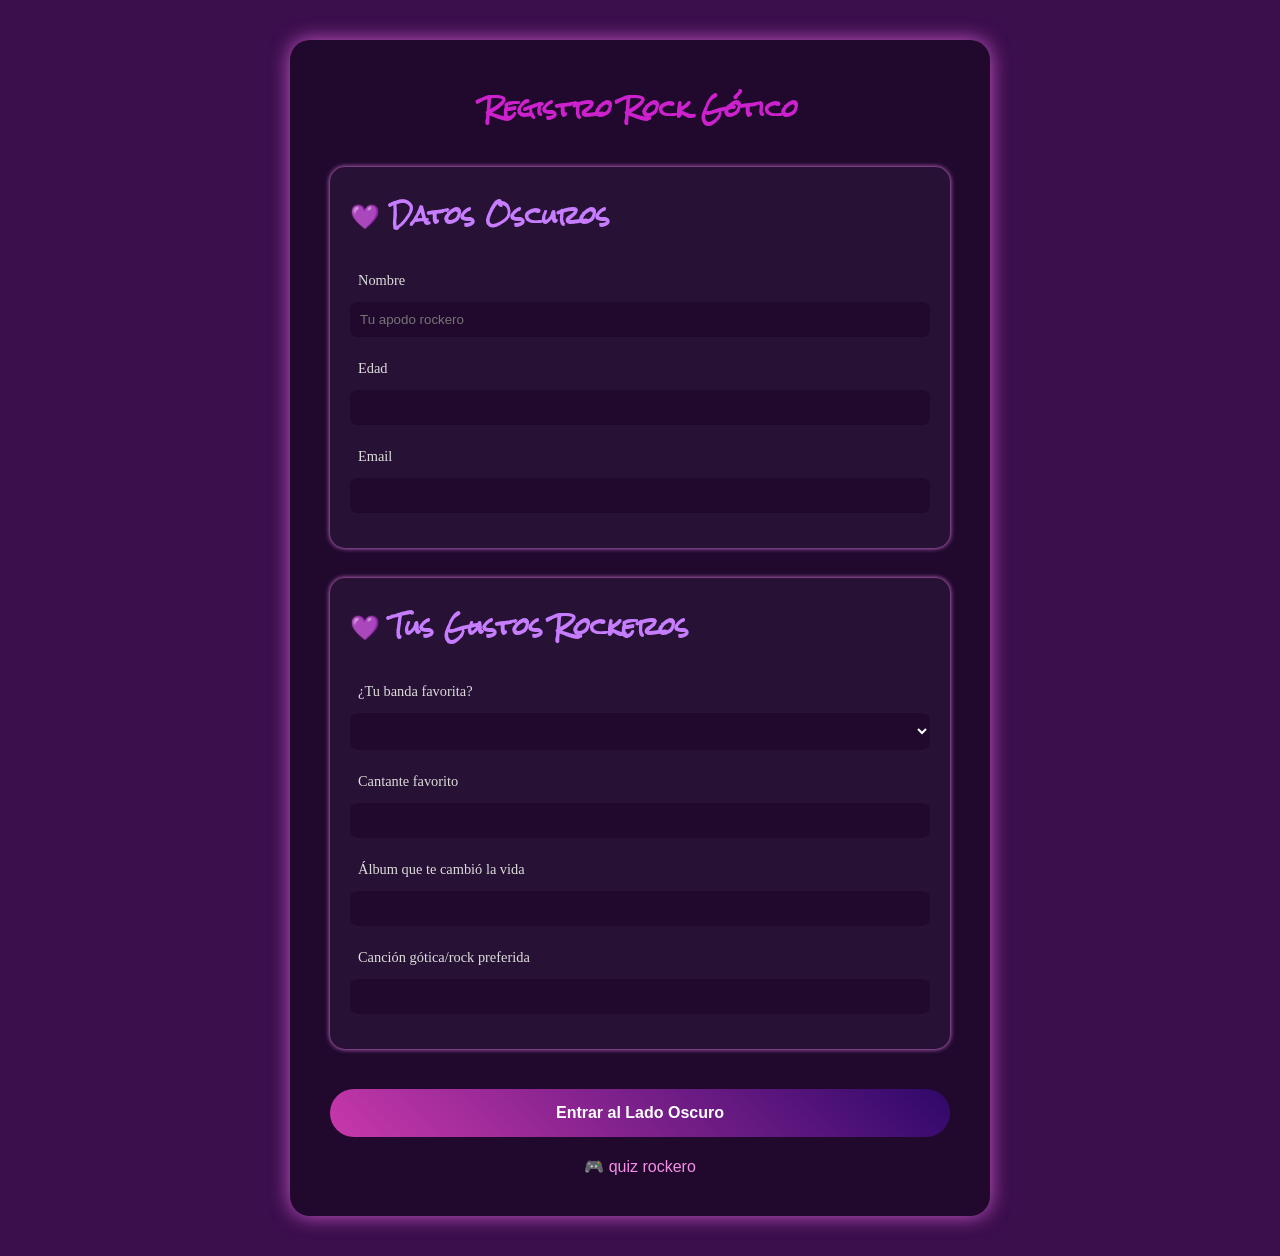
<file: prog web/SEGUNDA.HTML>
<!DOCTYPE html>
<html lang="es">
<head>
    <meta charset="UTF-8">
    <meta name="viewport" content="width=device-width, initial-scale=1.0">
    <title>Registro Rock Gótico</title>
    <link rel="stylesheet" href="SEGUNDA.CSS">
    <link rel="preconnect" href="https://fonts.googleapis.com">
<link rel="preconnect" href="https://fonts.gstatic.com" crossorigin>
<link href="https://fonts.googleapis.com/css2?family=Rock+Salt&display=swap" rel="stylesheet">
</head>
<body>

<section class="formulario">

    <h1> Registro Rock Gótico </h1>

    <form id="rockForm">

        <div class="bloque">
            <h2>💜 Datos Oscuros</h2>

            <div class="grupo">
                <label for="nombre">Nombre</label>
                <input type="text" id="nombre" placeholder="Tu apodo rockero" required>
            </div>

            <div class="grupo">
                <label for="edad">Edad</label>
                <input type="number" id="edad" min="10" max="99" required>
            </div>

            <div class="grupo">
                <label for="correo">Email</label>
                <input type="email" id="correo"  required>
            </div>
        </div>

        <div class="bloque">
            <h2>💜 Tus Gustos Rockeros</h2>

            <div class="grupo">
                <label for="banda">¿Tu banda favorita?</label>
                <select class="seleccionar" required>
                    <option value=""></option>
                    <option>Nirvana</option>
                    <option>Caifanes</option>
                    <option>Jaguares</option>
                    <option>Soda Stereo</option>
                    <option>La Barranca</option>
                    <option>Pearl Jam</option>
                    <option>Pixies</option>
                    <option>Alice in Chains</option>
                    <option>Otra</option>
                </select>
            </div>

            <div class="grupo">
                <label for="cantante">Cantante favorito</label>
                <input type="text" id="cantante">
            </div>

            <div class="grupo">
                <label for="album">Álbum que te cambió la vida</label>
                <input type="text" id="album">
            </div>

            <div class="grupo">
                <label for="cancion">Canción gótica/rock preferida</label>
                <input type="text" id="cancion">
            </div>
        </div>

        <button id="guardar" type="submit" class="guarda">
             Entrar al Lado Oscuro 
        </button>

        <a href="TERCERA.HTML" class="quiz-link">🎮 quiz rockero</a>

    </form>

    <div id="resultado"></div>
    <script src="SEGUNDA.JS"></script>

</section>

</body>
</html>
</file>
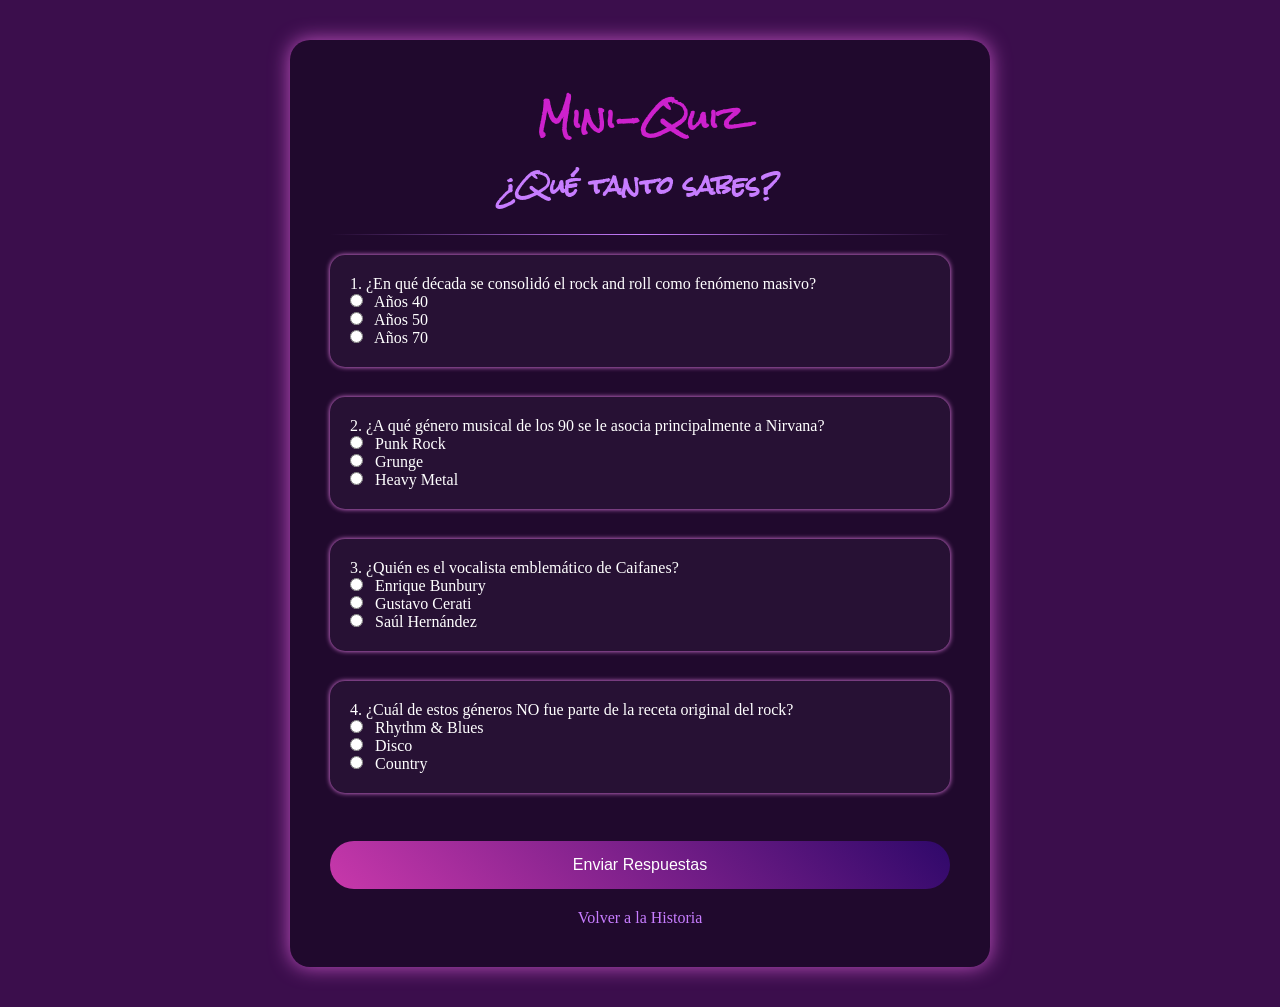
<file: prog web/TERCERA.HTML>
<!DOCTYPE html>
<html lang="es">
<head>
    <meta charset="UTF-8">
    <meta name="viewport" content="width=device-width, initial-scale=1.0">
    <title>Mini-Quiz: Historia del Rock</title>
    <link rel="stylesheet" href="TERCERA.CSS">
    <link rel="preconnect" href="https://fonts.gstatic.com" crossorigin>
    <link href="https://fonts.googleapis.com/css2?family=Rock+Salt&display=swap" rel="stylesheet">
</head>

<body>

    <div class="contenedor">

        <h1>Mini-Quiz</h1>
        <h2>¿Qué tanto sabes?</h2>
        <hr>

        <form id="quizform">

            <div class="pregunta">
                <p>1. ¿En qué década se consolidó el rock and roll como fenómeno masivo?</p>
                <label><input type="radio" name="q1" value="a"> Años 40</label><br>
                <label><input type="radio" name="q1" value="b"> Años 50</label><br>
                <label><input type="radio" name="q1" value="c"> Años 70</label>
            </div>

            <div class="pregunta">
                <p>2. ¿A qué género musical de los 90 se le asocia principalmente a Nirvana?</p>
                <label><input type="radio" name="q2" value="a"> Punk Rock</label><br>
                <label><input type="radio" name="q2" value="b"> Grunge</label><br>
                <label><input type="radio" name="q2" value="c"> Heavy Metal</label>
            </div>

            <div class="pregunta">
                <p>3. ¿Quién es el vocalista emblemático de Caifanes?</p>
                <label><input type="radio" name="q3" value="a"> Enrique Bunbury</label><br>
                <label><input type="radio" name="q3" value="b"> Gustavo Cerati</label><br>
                <label><input type="radio" name="q3" value="c"> Saúl Hernández</label>
            </div>

            <div class="pregunta">
                <p>4. ¿Cuál de estos géneros NO fue parte de la receta original del rock?</p>
                <label><input type="radio" name="q4" value="a"> Rhythm & Blues</label><br>
                <label><input type="radio" name="q4" value="b"> Disco</label><br>
                <label><input type="radio" name="q4" value="c"> Country</label>
            </div>

            <br>
            <button type="button" class="boton">Enviar Respuestas</button>

        </form>

        <div id="resultado"></div>

        <a href="INDEX.HTML" class="volver">Volver a la Historia</a>
        <div id="imagenfinal">

             <img src="kuromi.jpg" alt="kuromi">
             
        </div>

    </div>
    
    <script src="TERCERA.JS"></script>
    </div>

</body>
</html>
</file>
<file: prog web/SEGUNDA.CSS>
*{
    margin:0;
    padding:0;
    box-sizing:border-box;
    font-family:'Segoe UI', sans-serif;
}

body{
    min-height:100vh;
    background: #3b0e4c;
    display:flex;
    justify-content:center;
    padding:40px 20px;
}

.formulario{
    width:100%;
    max-width:700px;
    background:rgb(32, 9, 45);
    backdrop-filter:blur(15px);
    padding:40px;
    border-radius:20px;
    box-shadow:0 0 20px rgba(251, 113, 244, 0.742);
}

h1{
    text-align:center;
    color:#cd21cd;
    margin-bottom:30px;
    font-family:"Rock Salt";
    

}

h2{
    color:#c77dff;
    margin-bottom:20px;
    font-family:"Rock Salt";
}


.bloque{
    margin-bottom:30px;
    padding:20px;
    background:rgba(255,255,255,0.03);
    border-radius:15px;
    box-shadow: 0 0 5px violet;
}

.grupo{
    display:flex;
    flex-direction:column;
    margin-bottom:15px;
}

label{
    margin-bottom:5px;
    color:#ddd;
    font-size:0.9rem;
}

input, select{
    padding:10px;
    border:none;
    border-radius:8px;
    background:rgb(32, 9, 45);
    color:white;
    outline:none;
    transition:0.3s;
}

input:focus, select:focus{
    box-shadow:0 0 7px rgba(251, 113, 244, 0.742);
    transform:scale(1.01);
}

.guarda{
    width:100%;
    padding:15px    ;
    border:none;
    border-radius:30px;
    background:linear-gradient(45deg,#c838ab,#2f086a);
    color:white;
    font-weight:bold;
    font-size:1rem;
    cursor:pointer;
    transition:0.3s;
    margin-top:10px;
}

.guarda:hover{
    transform:scale(1.01);
    box-shadow:0 0 4px rgba(251, 113, 244, 0.742);
}

.quiz-link{
    display:block;
    text-align:center;
    margin-top:20px;
    text-decoration:none;
    color: #f58ee7;
    transition:0.3s;
}

.quiz-link:hover{
    color: #c63fd0;
}

label{
     font-family: cursive;
     padding: 8px;
}

.seleccionar{

    outline:none;
    cursor:pointer;
}
</file>
<file: prog web/TERCERA.CSS>
*{
    margin:0;
    padding:0;
    box-sizing:border-box;
}

body{
    min-height:100vh;
    background:#3b0e4c;
    display:flex;
    justify-content:center;
    align-items:center;
    padding:40px 20px;
    font-family:'Times New Roman', serif;
}

.contenedor{
    width:100%;
    max-width:700px;
    background:rgb(32, 9, 45);
    padding:40px;
    border-radius:20px;
    box-shadow:0 0 20px rgba(251,113,244,0.7);
}

h1{
    text-align:center;
    color:#cd21cd;
    font-family:"Rock Salt", cursive;
}

h2{
    text-align:center;
    color:#c77dff;
    margin-bottom:20px;
    font-family:"Rock Salt", cursive;
}

hr{
    margin:20px 0;
    border:none;
    height:1px;
    background:linear-gradient(to right,transparent,#c77dff,transparent);
}

.pregunta {
    margin-bottom:20px;
    color:white;
    font: size 10px;
    margin-bottom:30px;
    padding:20px;
    background:rgba(255,255,255,0.03);
    border-radius:15px;
    box-shadow: 0 0 5px violet;
    
}
.pregunta:hover{
    transform:scale(1.01);
    transition:0.3s;
    box-shadow:0 0 15px violet;
}

input[type="radio"]{
    margin-right:8px;
}

.boton{
   width:100%;
    padding:15px;
    border:none;
    border-radius:30px;
    background:linear-gradient(45deg,#c838ab,#2f086a);
    color:white;
    font-size:1rem;
    cursor:pointer;
    transition:0.3s;

}

.boton:hover{
    transform:scale(1.01);
    box-shadow:0 0 4px rgba(251, 113, 244, 0.742);
}

#resultado{
    margin-top:20px;
    font-weight:bold;
    color:#f1b2f1;
    text-align:center;
}

.volver{
    display:block;
    text-align:center;
    margin-top:20px;
    color:#c77dff;
    text-decoration:none;
    transition: 0.3s;
}
.volver:hover{
    color: #c838ab;

}
#imagenfinal{
    display: none;
    text-align: center;
    margin-top: 30px;
}
#imagenfinal img{
    width: 220px;
    
    border-radius: 20px;
    box-shadow: 0 0 10px violet;
    display: block;
    margin: 0 auto;
    
}
</file>
